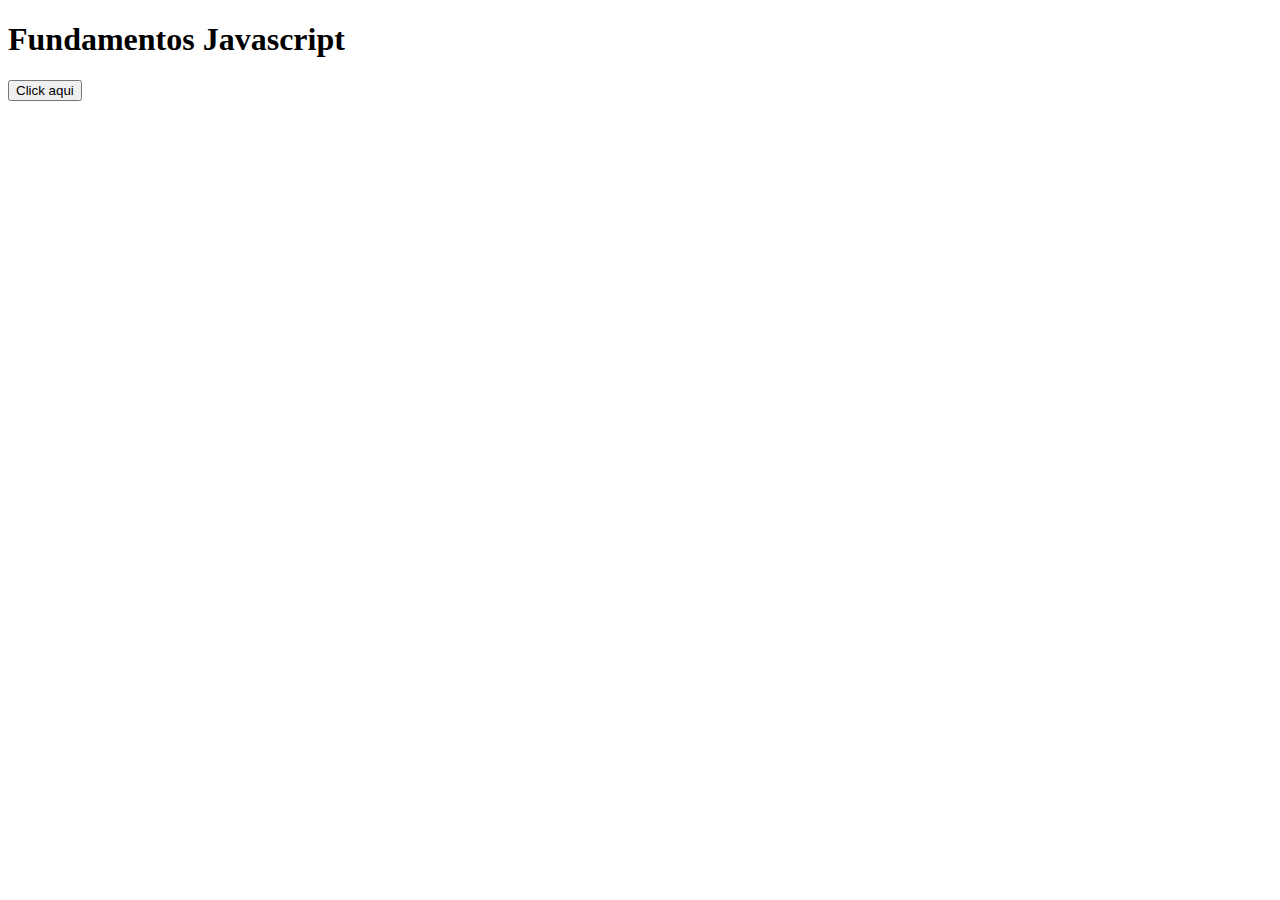
<file: index.html>
<!DOCTYPE html>
<html lang="en">
<head>
    <meta charset="UTF-8">
    <meta name="viewport" content="width=device-width, initial-scale=1.0">
    <title>Fundamentos JS</title>
    
    
</head>
<body>
    <h1>Fundamentos Javascript</h1>
    <button onclick="hola()">Click aqui</button>
    <script src="./app.js"></script>
    
</body>
</html>
</file>
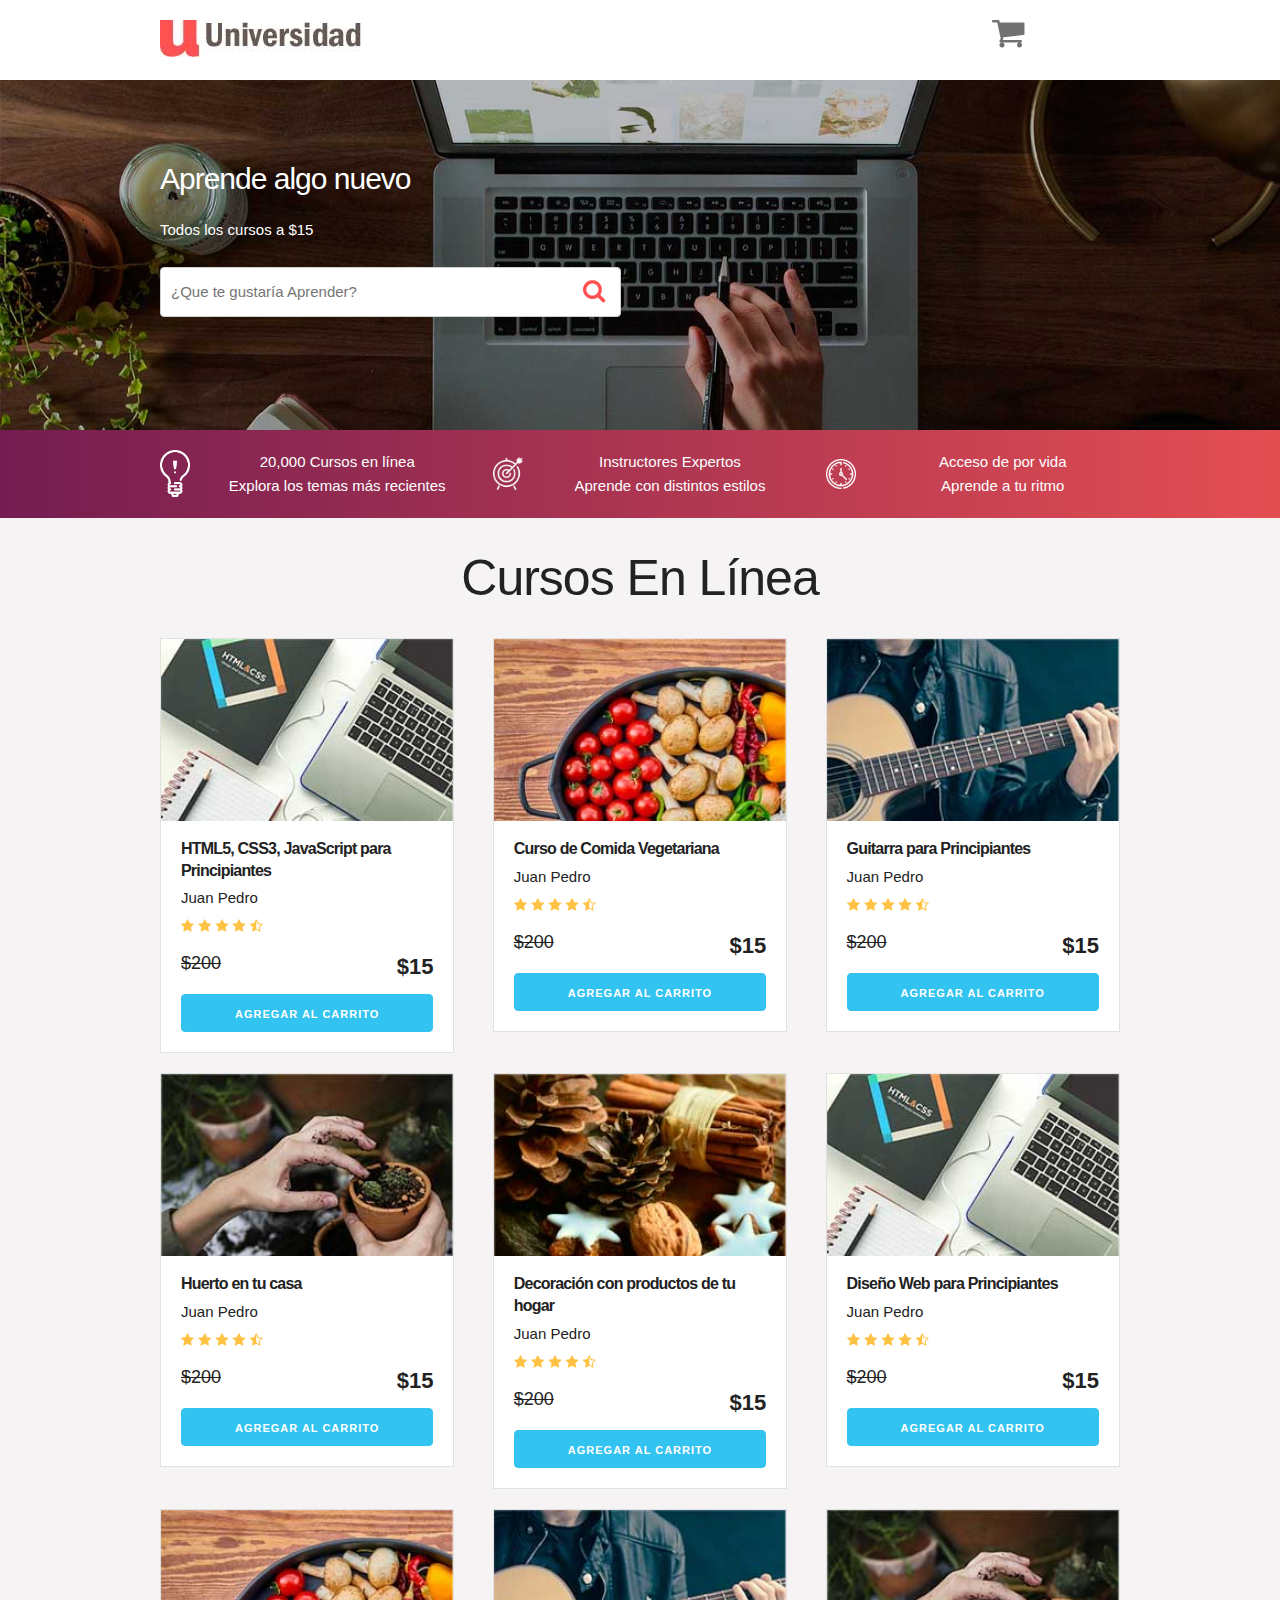
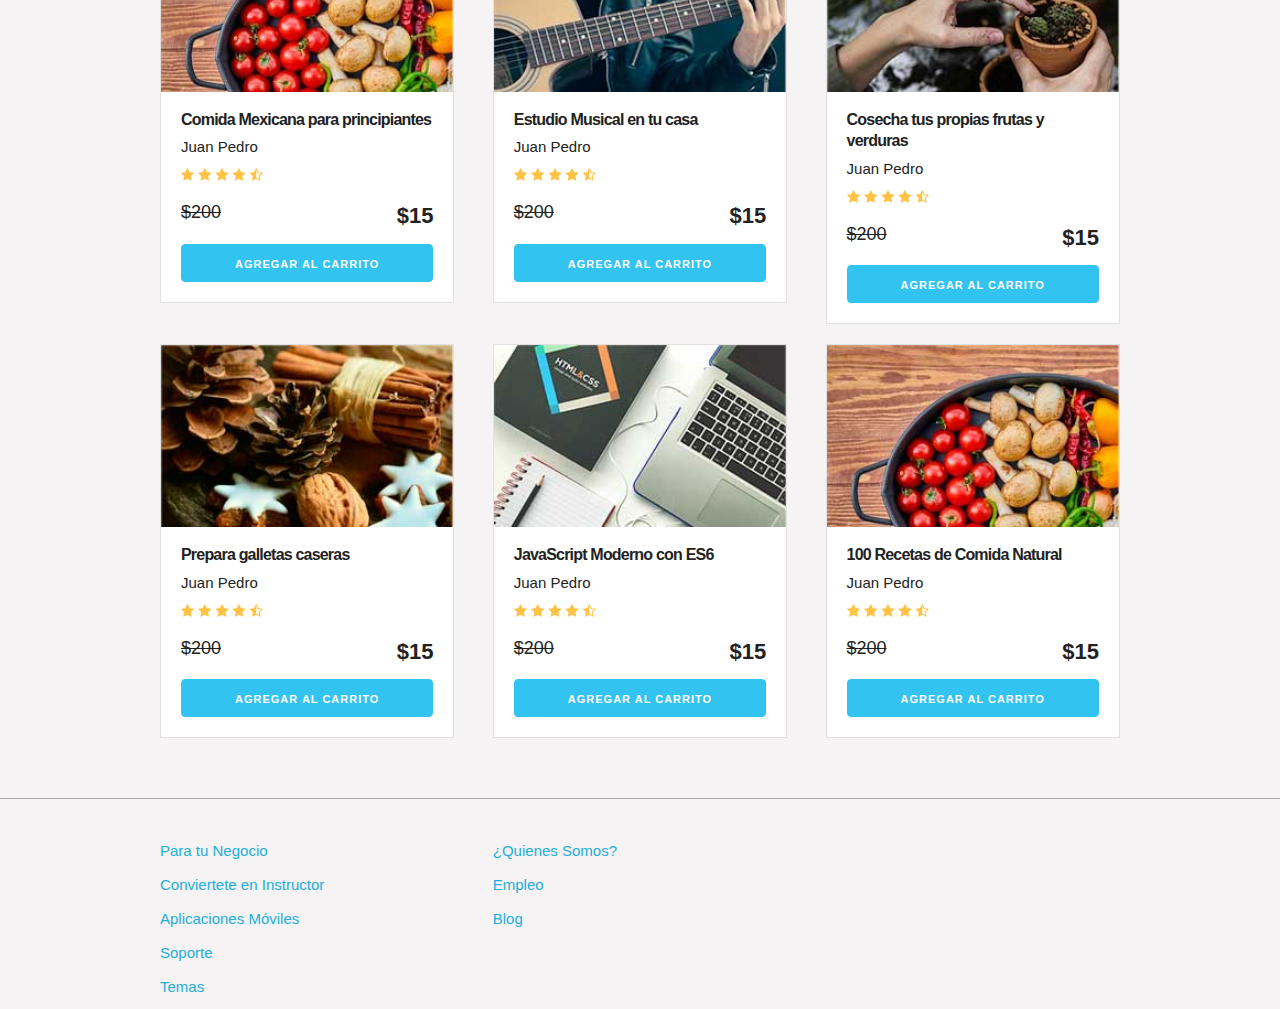
<file: CarritoJS/index.html>
<!DOCTYPE html>
<html lang="en">
<head>
    <meta charset="UTF-8">
    <meta name="viewport" content="width=device-width, initial-scale=1.0">
    <meta http-equiv="X-UA-Compatible" content="ie=edge">
    <title>Carrito</title>
    <link rel="stylesheet" href="css/normalize.css">
    <link rel="stylesheet" href="css/skeleton.css">
    <link rel="stylesheet" href="css/custom.css">
</head>
<body>
<header id="header" class="header">
    <div class="container">
        <div class="row">
            <div class="four columns">
                <img src="img/logo.jpg" id="logo">
            </div>
            <div class="two columns u-pull-right">
                <ul>
                    <li class="submenu">
                            <img src="img/cart.png" id="img-carrito">
                            <div id="carrito">
                                    
                                    <table id="lista-carrito" class="u-full-width">
                                        <thead>
                                            <tr>
                                                <th>Imagen</th>
                                                <th>Nombre</th>
                                                <th>Precio</th>
                                                <th>Cantidad</th>
                                                <th></th>
                                            </tr>
                                        </thead>
                                        <tbody></tbody>
                                    </table>

                                    <a href="#" id="vaciar-carrito" class="button u-full-width">Vaciar Carrito</a>
                            </div>
                    </li>
                </ul>
            </div>
        </div> 
    </div>
    </header>


    <div id="hero">
        <div class="container">
            <div class="row">
                    <div class="six columns">
                        <div class="contenido-hero">
                                <h2>Aprende algo nuevo</h2>
                                <p>Todos los cursos a $15</p>
                                <form action="#" id="busqueda" method="post" class="formulario">
                                    <input class="u-full-width" type="text" placeholder="¿Que te gustaría Aprender?" id="buscador">
                                    <input type="submit" id="submit-buscador" class="submit-buscador">
                                </form>
                        </div>
                    </div>
            </div> 
        </div>
    </div>

    <div class="barra">
        <div class="container">
            <div class="row">
                    <div class="four columns icono icono1">
                        <p>20,000 Cursos en línea <br>
                        Explora  los temas más recientes</p>
                    </div>
                    <div class="four columns icono icono2">
                        <p>Instructores Expertos <br>
                        Aprende con distintos estilos</p>
                    </div>
                    <div class="four columns icono icono3">
                        <p>Acceso de por vida <br>
                        Aprende a tu ritmo</p>
                    </div>
            </div>
        </div>

    </div>

    <div id="lista-cursos" class="container">
        <h1 id="encabezado" class="encabezado">Cursos En Línea</h1>
        <div class="row">
            <div class="four columns">
                <div class="card">
                    <img src="img/curso1.jpg" class="imagen-curso u-full-width">
                    <div class="info-card">
                        <h4>HTML5, CSS3, JavaScript para Principiantes</h4>
                        <p>Juan Pedro</p>
                        <img src="img/estrellas.png">
                        <p class="precio">$200  <span class="u-pull-right ">$15</span></p>
                        <a href="#" class="u-full-width button-primary button input agregar-carrito" data-id="1">Agregar Al Carrito</a>
                    </div>
                </div> <!--.card-->
            </div>
            <div class="four columns">
                    <div class="card">
                        <img src="img/curso2.jpg" class="imagen-curso u-full-width">
                        <div class="info-card">
                            <h4>Curso de Comida Vegetariana</h4>
                            <p>Juan Pedro</p>
                            <img src="img/estrellas.png">
                            <p class="precio">$200  <span class="u-pull-right ">$15</span></p>
                            <a href="#" class="u-full-width button-primary button input agregar-carrito" data-id="2">Agregar Al Carrito</a>
                        </div>
                    </div>
            </div>
            <div class="four columns">
                    <div class="card">
                        <img src="img/curso3.jpg" class="imagen-curso u-full-width">
                        <div class="info-card">
                            <h4>Guitarra para Principiantes</h4>
                            <p>Juan Pedro</p>
                            <img src="img/estrellas.png">
                            <p class="precio">$200  <span class="u-pull-right ">$15</span></p>
                            <a href="#" class="u-full-width button-primary button input agregar-carrito" data-id="3">Agregar Al Carrito</a>
                        </div>
                    </div> <!--.card-->
            </div>

        </div> <!--.row-->
        <div class="row">
            <div class="four columns">
                <div class="card">
                    <img src="img/curso4.jpg" class="imagen-curso u-full-width">
                    <div class="info-card">
                        <h4>Huerto en tu casa</h4>
                        <p>Juan Pedro</p>
                        <img src="img/estrellas.png">
                        <p class="precio">$200  <span class="u-pull-right ">$15</span></p>
                        <a href="#" class="u-full-width button-primary button input agregar-carrito" data-id="4">Agregar Al Carrito</a>
                    </div>
                </div> <!--.card-->
            </div>
            <div class="four columns">
                    <div class="card">
                        <img src="img/curso5.jpg" class="imagen-curso u-full-width">
                        <div class="info-card">
                            <h4>Decoración con productos de tu hogar</h4>
                            <p>Juan Pedro</p>
                            <img src="img/estrellas.png">
                            <p class="precio">$200  <span class="u-pull-right ">$15</span></p>
                            <a href="#" class="u-full-width button-primary button input agregar-carrito" data-id="5">Agregar Al Carrito</a>
                        </div>
                    </div> <!--.card-->
            </div>
            <div class="four columns">
                    <div class="card">
                        <img src="img/curso1.jpg" class="imagen-curso u-full-width">
                        <div class="info-card">
                            <h4>Diseño Web para Principiantes</h4>
                            <p>Juan Pedro</p>
                            <img src="img/estrellas.png">
                            <p class="precio">$200  <span class="u-pull-right ">$15</span></p>
                            <a href="#" class="u-full-width button-primary button input agregar-carrito" data-id="6">Agregar Al Carrito</a>
                        </div>
                    </div> <!--.card-->
            </div>
        </div> <!--.row-->
        <div class="row">
            <div class="four columns">
                <div class="card">
                    <img src="img/curso2.jpg" class="imagen-curso u-full-width">
                    <div class="info-card">
                        <h4>Comida Mexicana para principiantes</h4>
                        <p>Juan Pedro</p>
                        <img src="img/estrellas.png">
                        <p class="precio">$200  <span class="u-pull-right ">$15</span></p>
                        <a href="#" class="u-full-width button-primary button input agregar-carrito" data-id="7">Agregar Al Carrito</a>
                    </div>
                </div> <!--.card-->
            </div>
            <div class="four columns">
                    <div class="card">
                        <img src="img/curso3.jpg" class="imagen-curso u-full-width">
                        <div class="info-card">
                            <h4>Estudio Musical en tu casa</h4>
                            <p>Juan Pedro</p>
                            <img src="img/estrellas.png">
                            <p class="precio">$200  <span class="u-pull-right ">$15</span></p>
                            <a href="#" class="u-full-width button-primary button input agregar-carrito" data-id="8">Agregar Al Carrito</a>
                        </div>
                    </div> <!--.card-->
            </div>
            <div class="four columns">
                    <div class="card">
                        <img src="img/curso4.jpg" class="imagen-curso u-full-width">
                        <div class="info-card">
                            <h4>Cosecha tus propias frutas y verduras</h4>
                            <p>Juan Pedro</p>
                            <img src="img/estrellas.png">
                            <p class="precio">$200  <span class="u-pull-right ">$15</span></p>
                            <a href="#" class="u-full-width button-primary button input agregar-carrito" data-id="9">Agregar Al Carrito</a>
                        </div>
                    </div> <!--.card-->
            </div>
        </div> <!--.row-->
        <div class="row">
                <div class="four columns">
                    <div class="card">
                        <img src="img/curso5.jpg" class="imagen-curso u-full-width">
                        <div class="info-card">
                            <h4>Prepara galletas caseras</h4>
                            <p>Juan Pedro</p>
                            <img src="img/estrellas.png">
                            <p class="precio">$200  <span class="u-pull-right ">$15</span></p>
                            <a href="#" class="u-full-width button-primary button input agregar-carrito" data-id="10">Agregar Al Carrito</a>
                        </div>
                    </div> <!--.card-->
                </div>
                <div class="four columns">
                        <div class="card">
                            <img src="img/curso1.jpg" class="imagen-curso u-full-width">
                            <div class="info-card">
                                <h4>JavaScript Moderno con ES6</h4>
                                <p>Juan Pedro</p>
                                <img src="img/estrellas.png">
                                <p class="precio">$200  <span class="u-pull-right ">$15</span></p>
                                <a href="#" class="u-full-width button-primary button input agregar-carrito" data-id="11">Agregar Al Carrito</a>
                            </div>
                        </div> <!--.card-->
                </div>
                <div class="four columns">
                        <div class="card">
                            <img src="img/curso2.jpg" class="imagen-curso u-full-width">
                            <div class="info-card">
                                <h4>100 Recetas de Comida Natural</h4>
                                <p>Juan Pedro</p>
                                <img src="img/estrellas.png">
                                <p class="precio">$200  <span class="u-pull-right ">$15</span></p>
                                <a href="#" class="u-full-width button-primary button input agregar-carrito" data-id="12">Agregar Al Carrito</a>
                            </div>
                        </div> <!--.card-->
                </div>
            </div> <!--.row-->
    </div>  

    <footer id="footer" class="footer">
        <div class="container">
            <div class="row">
                    <div class="four columns">
                            <nav id="principal" class="menu">
                                <a class="enlace" href="#">Para tu Negocio</a>
                                <a class="enlace" href="#">Conviertete en Instructor</a>
                                <a class="enlace" href="#">Aplicaciones Móviles</a>
                                <a class="enlace" href="#">Soporte</a>
                                <a class="enlace" href="#">Temas</a>
                            </nav>
                    </div>
                    <div class="four columns">
                            <nav id="secundaria" class="menu">
                                <a class="enlace" href="#">¿Quienes Somos?</a>
                                <a class="enlace" href="#">Empleo</a>
                                <a class="enlace" href="#">Blog</a>
                            </nav>
                    </div>
            </div>
        </div>
    </footer>

    <script src="js/app.js"></script>

</body>
</html>
</file>
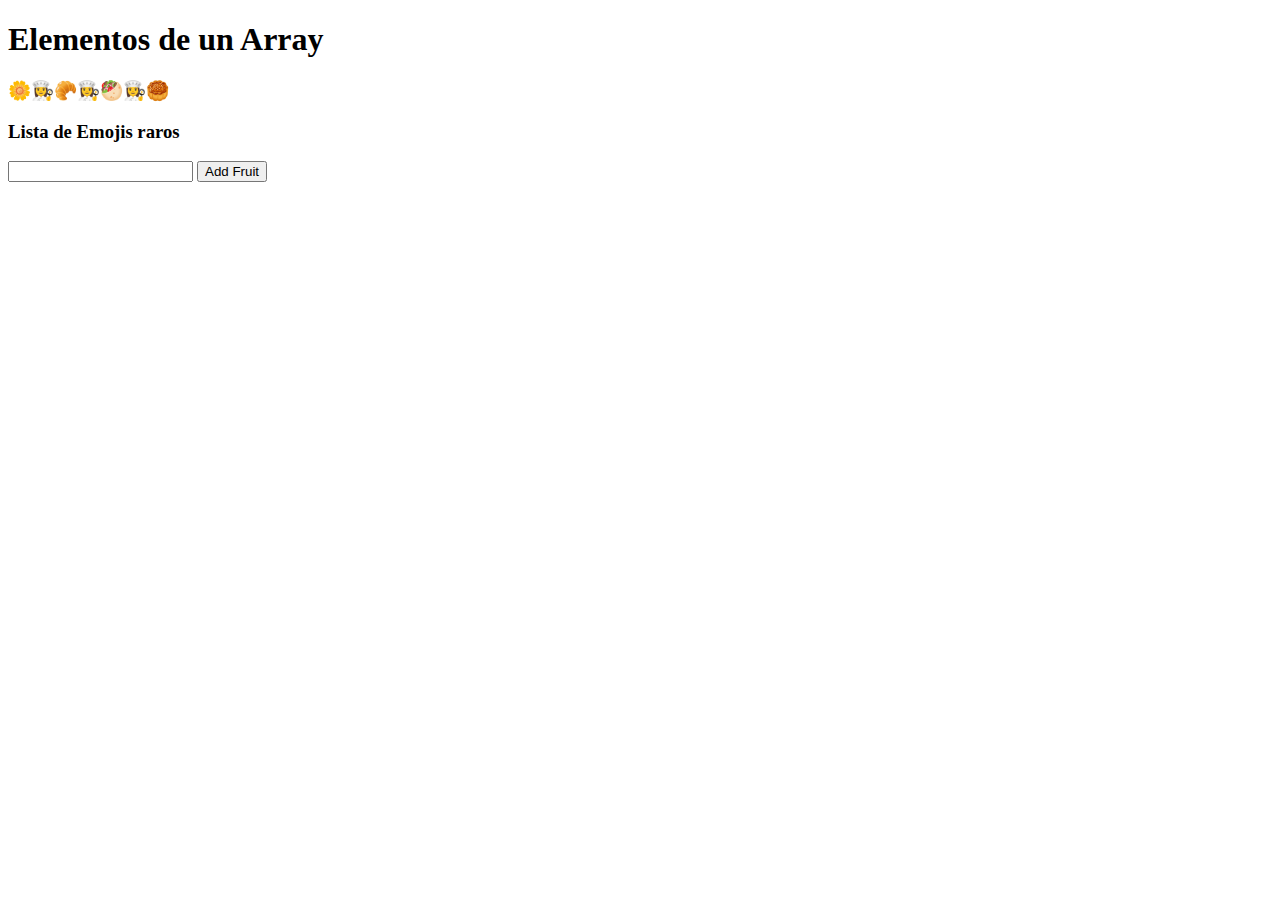
<file: arrays.html>
<!DOCTYPE html>
<html lang="en">
<head>
    <meta charset="UTF-8">
    <meta name="viewport" content="width=device-width, initial-scale=1.0">
    <title>Document</title>
</head>
<body>
    <div class="container">
        <h1>Elementos de un Array</h1>
        <h3 id="resultado"></h3>
        <h3>Lista de Emojis raros</h3>
        <input type="text" id="itemFood">
        <button onclick="addFruit()">Add Fruit</button> 
        <br>
        <ul id="comida"></ul>
    </div>
    <script src="./arrays.js"></script>
</body>
</html>
</file>
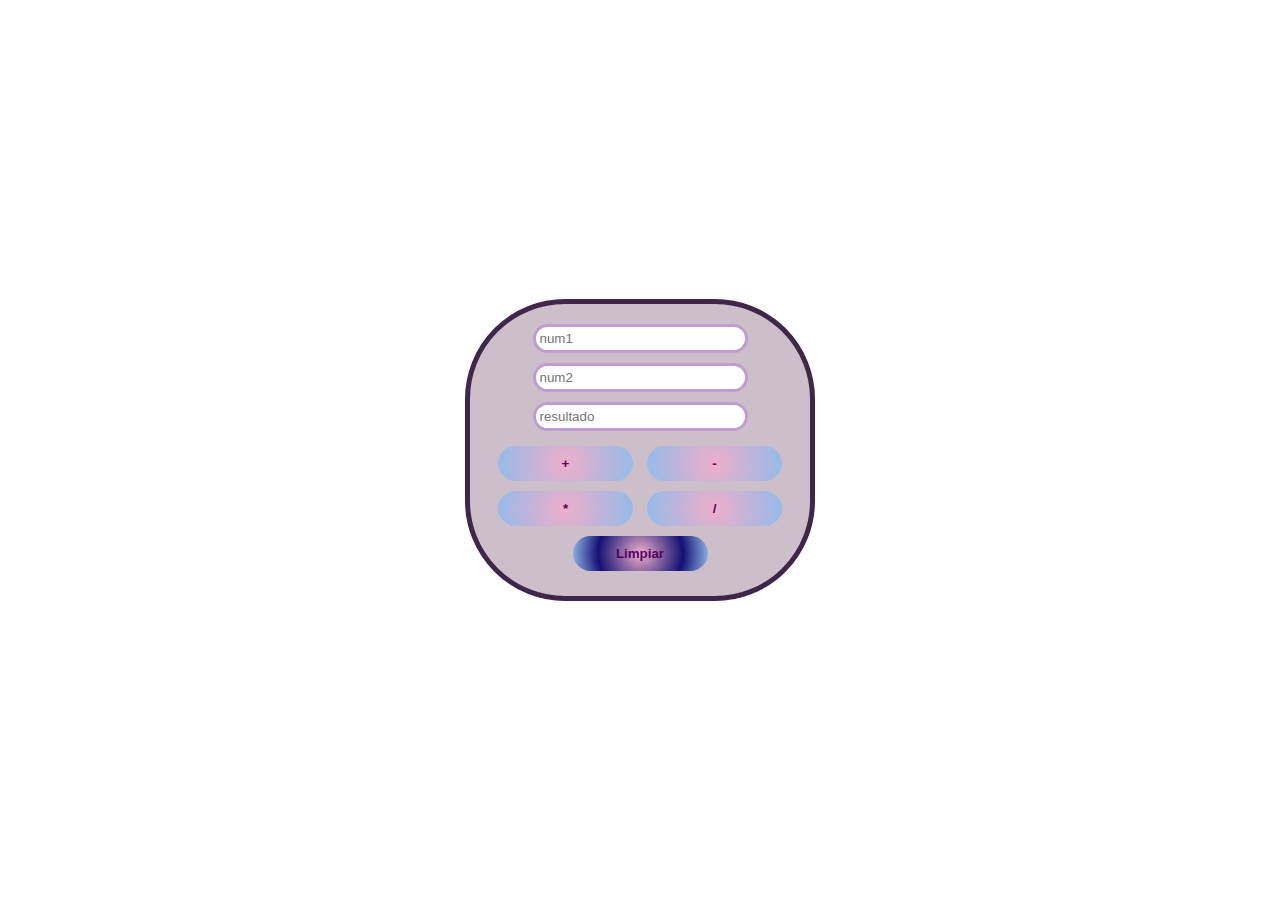
<file: calculadora.html>
<!DOCTYPE html>
<html lang="en">
<head>
    <meta charset="UTF-8">
    <meta name="viewport" content="width=device-width, initial-scale=1.0">
    <link rel="stylesheet" href="./calculadora.css">
    <title>Calculadora JS</title>
</head>
<body>
    <div class="container">
        <input type="text" name="" id="num1" placeholder="num1">
        <br>
        <input type="text" name="" id="num2" placeholder="num2">
        <br>
        <input type="text" name="" id="res" placeholder="resultado">
        <br>
        <button onclick="sumar()">+</button>
        <button onclick="restar()">-</button>
        <button onclick="multiplicar()">*</button>
        <button onclick="dividir()">/</button>
        <button class="limpiar" onclick="limpiar()">Limpiar</button>
    </div>
    <script src="./calculadora.js"></script>
</body>
</html>
</file>
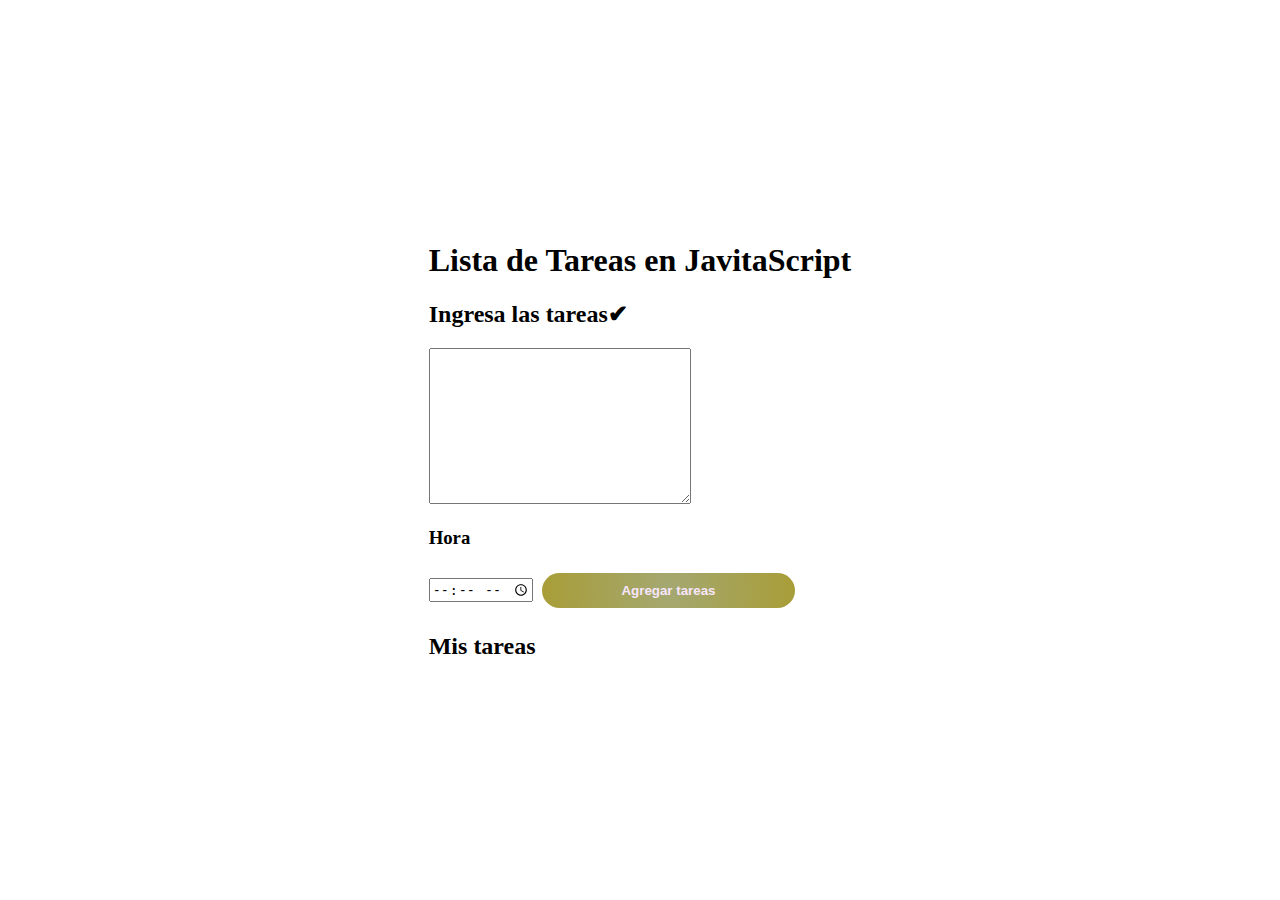
<file: tareas.html>
<!DOCTYPE html>
<html lang="en">
<head>
    <meta charset="UTF-8">
    <meta name="viewport" content="width=device-width, initial-scale=1.0">
    <link rel="stylesheet" href="./tareas.css">

    <title>Lista de tareas con Javascript</title>
</head>
<body>
    <div class="container">
        <h1>Lista de Tareas en JavitaScript</h1>
        <div id="formulario">
            <h2>Ingresa las tareas✔</h2>
            <textarea name="" id="inputTarea" cols="30" rows="10"></textarea>
            <h3>Hora</h3>
            <input type="time" name="" id="tiempo">
            <button onclick="addTarea()">Agregar tareas</button>
        </div>
        <div id="tareas">
            <h2>Mis tareas</h2>
            <ul></ul>
        </div>
    </div>
    <script src="./tareas.js"></script>
</body>
</html>
</file>
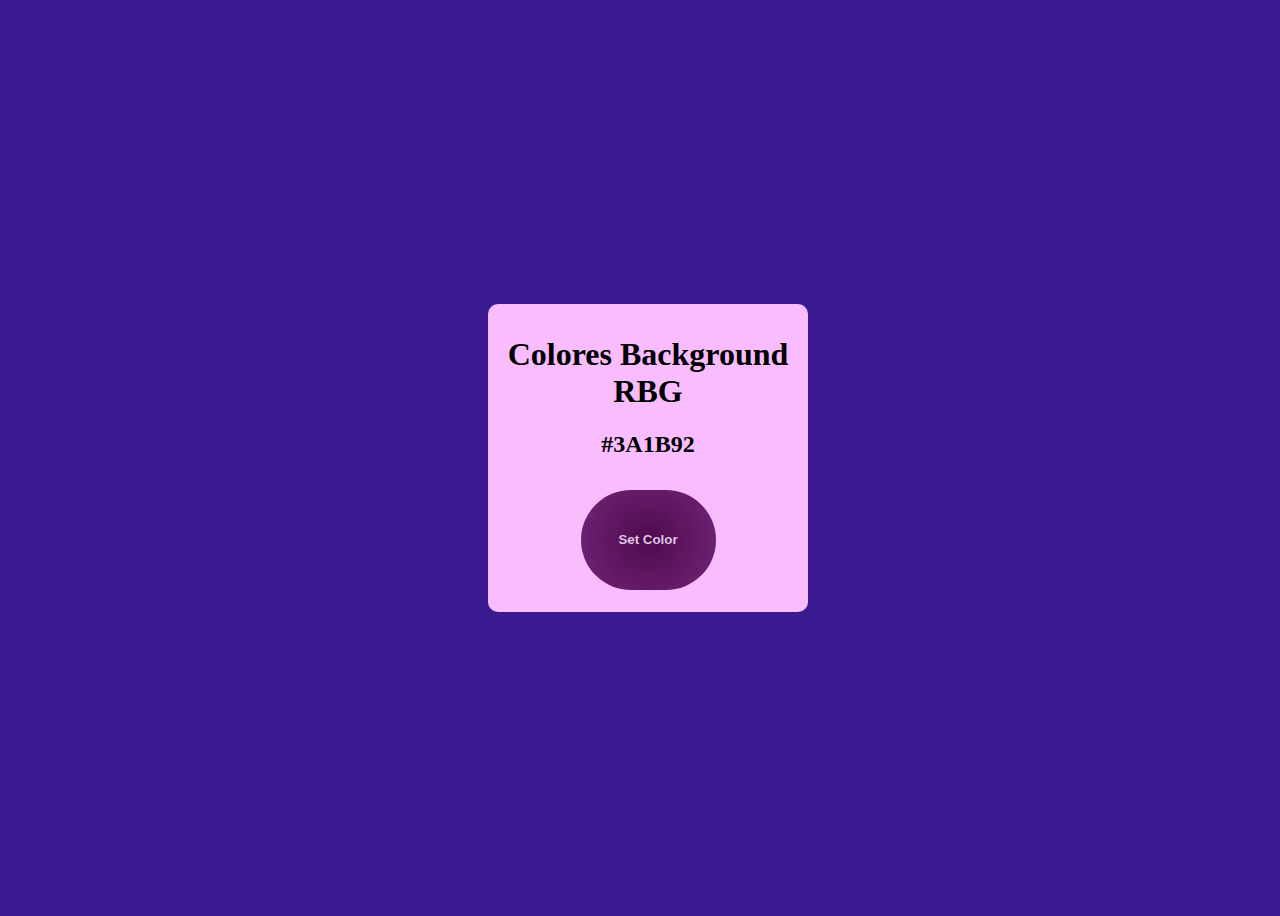
<file: dom/coloresbg.html>
<!DOCTYPE html>
<html lang="en">
<head>
    <meta charset="UTF-8">
    <meta name="viewport" content="width=device-width, initial-scale=1.0">
    <title>Colores Background</title>
    <style>
        body {
            width: 100vw;
            height: 100vh;
            display: grid;
            place-items: center;
        }
        .container {
            width: 300px;
            height: 250;
            border-radius: 10px;
            background-color: rgb(249, 188, 255);
            text-align: center;
            padding: 10px;
        }
        button {
            width: 45%;
            height: 100px;
            border: none;
            border-radius: 50px;
            font-weight: bold;
            background: radial-gradient(circle, rgb(77, 11, 77) 0%, rgb(116, 37, 121) 100%);
            color: #dec2e3; 
            margin: 12px;
        }
        button:hover {
            background-color: burlywood;

        }
    </style>
</head>
<body>
    <div class="container">
        <h1>Colores Background RBG</h1>
        <h2></h2>
        <button onclick="setColor()">Set Color</button>
    </div>
    <script src="./coloresbg.js"></script>
    
    
</body>
</html>
</file>
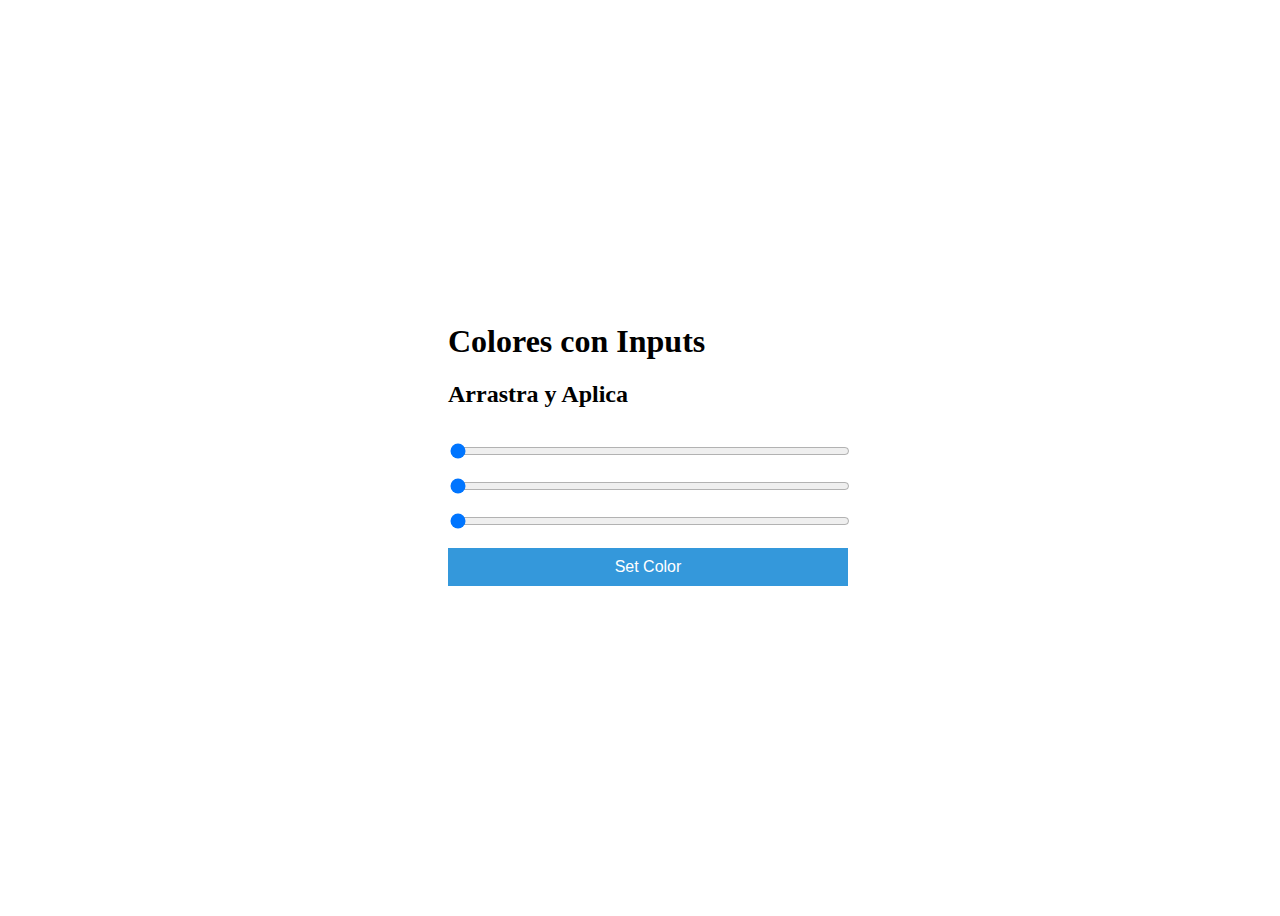
<file: dom/coloresinput.html>
<!DOCTYPE html>
<html lang="en">
<head>
    <meta charset="UTF-8">
    <meta name="viewport" content="width=device-width, initial-scale=1.0">
    <title>Colores con Inputs</title>
    <style>
        body {
            width: 100vw;
            height: 100vh;
            display: grid;
            place-items: center;
        }
        .container button {
            padding: 10px 20px;
            font-size: 16px;
            border: none;
            background-color: #3498db;
            color: white;
            cursor: pointer;
            transition: background-color 0.3s ease;
        }
        .container button:hover {
            background-color: #2980b9;
        }
        .container {
            width: 400px;
            height: 300px;
        }
        .container * {
            width: 100%;
            margin-top: 15px;
        }
    </style>
</head>
<body>
    <div class="container">
        <h1>Colores con Inputs</h1>
        <h2>Arrastra y Aplica</h2>
        <input type="range" name="" id="pink" value="0">
        <br>
        <input type="range" name="" id="purple" value="0">
        <br>
        <input type="range" name="" id="golden" value="0">
        <br>
        <button onclick="setColor()">Set Color</button>
    </div>
    <script src="./coloresinput.js"></script>
    
</body>
</html>
</file>
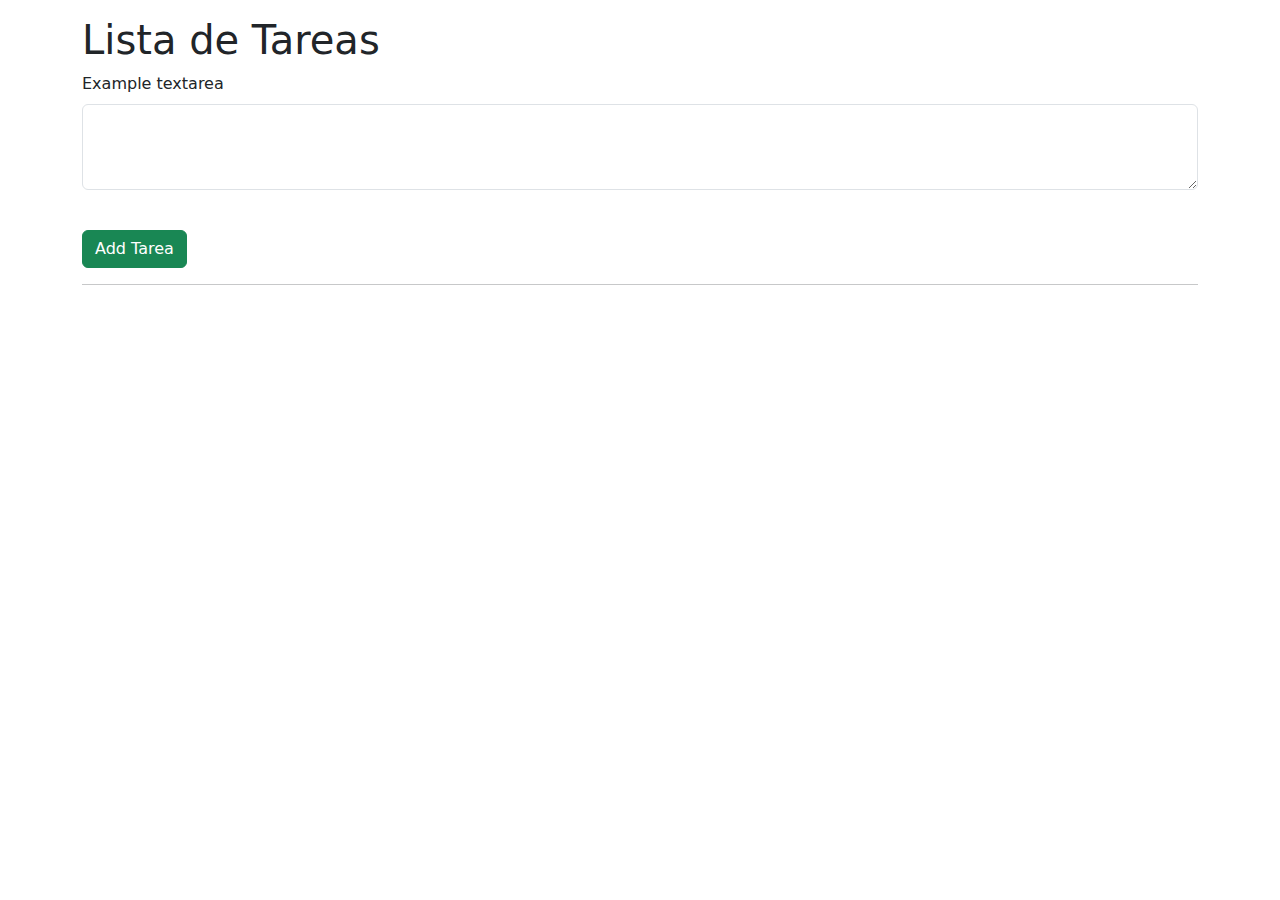
<file: dom/tareas.html>
<!DOCTYPE html>
<html lang="en">

<head>
    <meta charset="UTF-8">
    <meta name="viewport" content="width=device-width, initial-scale=1.0">
    <title>Document</title>
    <link rel="stylesheet" href="https://cdn.jsdelivr.net/npm/bootstrap@5.3.2/dist/css/bootstrap.min.css">
    <style>
        .alert .btn{
            width: 20px;
            height: 20px;
            border-radius: 50%;
            margin-right: 10px;
        }
        .red {
            background-color: rgb(64, 110, 126);
        }
        .green {
            background-color: rgb(111, 77, 225);
        }
        .yellow {
            background-color: rgb(10, 3, 86);
        }
        .alert {
            display: flex;
            flex-direction: row;
            justify-content: space-between;
        }
    </style>
</head>

<body>
    <div class="container mt-3">
        <h1>Lista de Tareas</h1>

        <div class="mb-3">
            <label for="exampleFormControlTextarea1" class="form-label">Example textarea</label>
            <textarea class="form-control" id="inputTarea" rows="3"></textarea>
            <br>
        </div>
        <button class="btn btn-success" id="btnTarea">Add Tarea</button>
        <hr>
        <div id="tareas">
        </div>
    </div>
</body>

<script src="https://cdn.jsdelivr.net/npm/bootstrap@5.3.2/dist/js/bootstrap.bundle.min.js"></script>
<script src="./tareas.js"></script>

</html>
</file>
<file: CarritoJS/css/skeleton.css>
/*
* Skeleton V2.0.4
* Copyright 2014, Dave Gamache
* www.getskeleton.com
* Free to use under the MIT license.
* http://www.opensource.org/licenses/mit-license.php
* 12/29/2014
*/


/* Table of contents
––––––––––––––––––––––––––––––––––––––––––––––––––
- Grid
- Base Styles
- Typography
- Links
- Buttons
- Forms
- Lists
- Code
- Tables
- Spacing
- Utilities
- Clearing
- Media Queries
*/


/* Grid
–––––––––––––––––––––––––––––––––––––––––––––––––– */
.container {
  position: relative;
  width: 100%;
  max-width: 960px;
  margin: 0 auto;
  padding: 0 20px;
  box-sizing: border-box; }
.column,
.columns {
  width: 100%;
  float: left;
  box-sizing: border-box; }

/* For devices larger than 400px */
@media (min-width: 400px) {
  .container {
    width: 85%;
    padding: 0; }
}

/* For devices larger than 550px */
@media (min-width: 550px) {
  .container {
    width: 80%; }
  .column,
  .columns {
    margin-left: 4%; }
  .column:first-child,
  .columns:first-child {
    margin-left: 0; }

  .one.column,
  .one.columns                    { width: 4.66666666667%; }
  .two.columns                    { width: 13.3333333333%; }
  .three.columns                  { width: 22%;            }
  .four.columns                   { width: 30.6666666667%; }
  .five.columns                   { width: 39.3333333333%; }
  .six.columns                    { width: 48%;            }
  .seven.columns                  { width: 56.6666666667%; }
  .eight.columns                  { width: 65.3333333333%; }
  .nine.columns                   { width: 74.0%;          }
  .ten.columns                    { width: 82.6666666667%; }
  .eleven.columns                 { width: 91.3333333333%; }
  .twelve.columns                 { width: 100%; margin-left: 0; }

  .one-third.column               { width: 30.6666666667%; }
  .two-thirds.column              { width: 65.3333333333%; }

  .one-half.column                { width: 48%; }

  /* Offsets */
  .offset-by-one.column,
  .offset-by-one.columns          { margin-left: 8.66666666667%; }
  .offset-by-two.column,
  .offset-by-two.columns          { margin-left: 17.3333333333%; }
  .offset-by-three.column,
  .offset-by-three.columns        { margin-left: 26%;            }
  .offset-by-four.column,
  .offset-by-four.columns         { margin-left: 34.6666666667%; }
  .offset-by-five.column,
  .offset-by-five.columns         { margin-left: 43.3333333333%; }
  .offset-by-six.column,
  .offset-by-six.columns          { margin-left: 52%;            }
  .offset-by-seven.column,
  .offset-by-seven.columns        { margin-left: 60.6666666667%; }
  .offset-by-eight.column,
  .offset-by-eight.columns        { margin-left: 69.3333333333%; }
  .offset-by-nine.column,
  .offset-by-nine.columns         { margin-left: 78.0%;          }
  .offset-by-ten.column,
  .offset-by-ten.columns          { margin-left: 86.6666666667%; }
  .offset-by-eleven.column,
  .offset-by-eleven.columns       { margin-left: 95.3333333333%; }

  .offset-by-one-third.column,
  .offset-by-one-third.columns    { margin-left: 34.6666666667%; }
  .offset-by-two-thirds.column,
  .offset-by-two-thirds.columns   { margin-left: 69.3333333333%; }

  .offset-by-one-half.column,
  .offset-by-one-half.columns     { margin-left: 52%; }

}


/* Base Styles
–––––––––––––––––––––––––––––––––––––––––––––––––– */
/* NOTE
html is set to 62.5% so that all the REM measurements throughout Skeleton
are based on 10px sizing. So basically 1.5rem = 15px :) */
html {
  font-size: 62.5%; }
body {
  font-size: 1.5em; /* currently ems cause chrome bug misinterpreting rems on body element */
  line-height: 1.6;
  font-weight: 400;
  font-family: "Raleway", "HelveticaNeue", "Helvetica Neue", Helvetica, Arial, sans-serif;
  color: #222; }


/* Typography
–––––––––––––––––––––––––––––––––––––––––––––––––– */
h1, h2, h3, h4, h5, h6 {
  margin-top: 0;
  margin-bottom: 2rem;
  font-weight: 300; }
h1 { font-size: 4.0rem; line-height: 1.2;  letter-spacing: -.1rem;}
h2 { font-size: 3.6rem; line-height: 1.25; letter-spacing: -.1rem; }
h3 { font-size: 3.0rem; line-height: 1.3;  letter-spacing: -.1rem; }
h4 { font-size: 2.4rem; line-height: 1.35; letter-spacing: -.08rem; }
h5 { font-size: 1.8rem; line-height: 1.5;  letter-spacing: -.05rem; }
h6 { font-size: 1.5rem; line-height: 1.6;  letter-spacing: 0; }

/* Larger than phablet */
@media (min-width: 550px) {
  h1 { font-size: 5.0rem; }
  h2 { font-size: 4.2rem; }
  h3 { font-size: 3.6rem; }
  h4 { font-size: 3.0rem; }
  h5 { font-size: 2.4rem; }
  h6 { font-size: 1.5rem; }
}

p {
  margin-top: 0; }


/* Links
–––––––––––––––––––––––––––––––––––––––––––––––––– */
a {
  color: #1EAEDB; }
a:hover {
  color: #0FA0CE; }


/* Buttons
–––––––––––––––––––––––––––––––––––––––––––––––––– */
.button,
button,
input[type="submit"],
input[type="reset"],
input[type="button"] {
  display: inline-block;
  height: 38px;
  padding: 0 30px;
  color: #555;
  text-align: center;
  font-size: 11px;
  font-weight: 600;
  line-height: 38px;
  letter-spacing: .1rem;
  text-transform: uppercase;
  text-decoration: none;
  white-space: nowrap;
  background-color: transparent;
  border-radius: 4px;
  border: 1px solid #bbb;
  cursor: pointer;
  box-sizing: border-box; }
.button:hover,
button:hover,
input[type="submit"]:hover,
input[type="reset"]:hover,
input[type="button"]:hover,
.button:focus,
button:focus,
input[type="submit"]:focus,
input[type="reset"]:focus,
input[type="button"]:focus {
  color: #333;
  border-color: #888;
  outline: 0; }
.button.button-primary,
button.button-primary,
input[type="submit"].button-primary,
input[type="reset"].button-primary,
input[type="button"].button-primary {
  color: #FFF;
  background-color: #33C3F0;
  border-color: #33C3F0; }
.button.button-primary:hover,
button.button-primary:hover,
input[type="submit"].button-primary:hover,
input[type="reset"].button-primary:hover,
input[type="button"].button-primary:hover,
.button.button-primary:focus,
button.button-primary:focus,
input[type="submit"].button-primary:focus,
input[type="reset"].button-primary:focus,
input[type="button"].button-primary:focus {
  color: #FFF;
  background-color: #1EAEDB;
  border-color: #1EAEDB; }


/* Forms
–––––––––––––––––––––––––––––––––––––––––––––––––– */
input[type="email"],
input[type="number"],
input[type="search"],
input[type="text"],
input[type="tel"],
input[type="url"],
input[type="password"],
textarea,
select {
  height: 38px;
  padding: 6px 10px; /* The 6px vertically centers text on FF, ignored by Webkit */
  background-color: #fff;
  border: 1px solid #D1D1D1;
  border-radius: 4px;
  box-shadow: none;
  box-sizing: border-box; }
/* Removes awkward default styles on some inputs for iOS */
input[type="email"],
input[type="number"],
input[type="search"],
input[type="text"],
input[type="tel"],
input[type="url"],
input[type="password"],
textarea {
  -webkit-appearance: none;
     -moz-appearance: none;
          appearance: none; }
textarea {
  min-height: 65px;
  padding-top: 6px;
  padding-bottom: 6px; }
input[type="email"]:focus,
input[type="number"]:focus,
input[type="search"]:focus,
input[type="text"]:focus,
input[type="tel"]:focus,
input[type="url"]:focus,
input[type="password"]:focus,
textarea:focus,
select:focus {
  border: 1px solid #33C3F0;
  outline: 0; }
label,
legend {
  display: block;
  margin-bottom: .5rem;
  font-weight: 600; }
fieldset {
  padding: 0;
  border-width: 0; }
input[type="checkbox"],
input[type="radio"] {
  display: inline; }
label > .label-body {
  display: inline-block;
  margin-left: .5rem;
  font-weight: normal; }


/* Lists
–––––––––––––––––––––––––––––––––––––––––––––––––– */
ul {
  list-style: circle inside; }
ol {
  list-style: decimal inside; }
ol, ul {
  padding-left: 0;
  margin-top: 0; }
ul ul,
ul ol,
ol ol,
ol ul {
  margin: 1.5rem 0 1.5rem 3rem;
  font-size: 90%; }
li {
  margin-bottom: 1rem; }


/* Code
–––––––––––––––––––––––––––––––––––––––––––––––––– */
code {
  padding: .2rem .5rem;
  margin: 0 .2rem;
  font-size: 90%;
  white-space: nowrap;
  background: #F1F1F1;
  border: 1px solid #E1E1E1;
  border-radius: 4px; }
pre > code {
  display: block;
  padding: 1rem 1.5rem;
  white-space: pre; }


/* Tables
–––––––––––––––––––––––––––––––––––––––––––––––––– */
th,
td {
  padding: 12px 15px;
  text-align: left;
  border-bottom: 1px solid #E1E1E1; }
th:first-child,
td:first-child {
  padding-left: 0; }
th:last-child,
td:last-child {
  padding-right: 0; }


/* Spacing
–––––––––––––––––––––––––––––––––––––––––––––––––– */
button,
.button {
  margin-bottom: 1rem; }
input,
textarea,
select,
fieldset {
  margin-bottom: 1.5rem; }
pre,
blockquote,
dl,
figure,
table,
p,
ul,
ol,
form {
  margin-bottom: 2.5rem; }


/* Utilities
–––––––––––––––––––––––––––––––––––––––––––––––––– */
.u-full-width {
  width: 100%;
  box-sizing: border-box; }
.u-max-full-width {
  max-width: 100%;
  box-sizing: border-box; }
.u-pull-right {
  float: right; }
.u-pull-left {
  float: left; }


/* Misc
–––––––––––––––––––––––––––––––––––––––––––––––––– */
hr {
  margin-top: 3rem;
  margin-bottom: 3.5rem;
  border-width: 0;
  border-top: 1px solid #E1E1E1; }


/* Clearing
–––––––––––––––––––––––––––––––––––––––––––––––––– */

/* Self Clearing Goodness */
.container:after,
.row:after,
.u-cf {
  content: "";
  display: table;
  clear: both; }


/* Media Queries
–––––––––––––––––––––––––––––––––––––––––––––––––– */
/*
Note: The best way to structure the use of media queries is to create the queries
near the relevant code. For example, if you wanted to change the styles for buttons
on small devices, paste the mobile query code up in the buttons section and style it
there.
*/


/* Larger than mobile */
@media (min-width: 400px) {}

/* Larger than phablet (also point when grid becomes active) */
@media (min-width: 550px) {}

/* Larger than tablet */
@media (min-width: 750px) {}

/* Larger than desktop */
@media (min-width: 1000px) {}

/* Larger than Desktop HD */
@media (min-width: 1200px) {}
</file>
<file: CarritoJS/css/custom.css>
html {
    font-size: 62.5%;
}
body {
    background-color: #f5f3f3
}
h1 {
    text-align: center;
}
h2 {
    font-size: 3rem;
}
h4 {
    font-size: 16px;
    font-weight: 700;
}
header {
    padding: 20px 0 0 0;
    background: white;
    text-align: center;
}
@media (min-width: 750px) {
    header {
        text-align: left;
    }
}
.borrar-curso {
    background-color: red;
    border-radius: 50%;
    padding: 5px 10px;
    text-decoration: none;
    color: white;
    font-weight: bold;
}

ul {
    list-style: none;
}
#hero {
    background-image:url(../img/hero.jpg);
    height: 350px;
    background-size: cover;
}
#encabezado {
    margin: 30px 0;
}
.submenu {
    position: relative;
}

.submenu #carrito{
    display: none;
}
.submenu:hover #carrito{
    display: block;
    position: absolute;
    right:0;

    top:100%;
    z-index: 1;
    background-color: white;
    padding: 20px;
    min-height: 400px;
    min-width: 300px;
}
.vacio {
    padding: 10px;
    background-color: crimson;
    text-align: center;
    border-radius: 10px;
    color: white;
}
.contenido-hero {
    margin-top: 80px;
    color: white;
}
.contenido-hero form {
    position: relative;
    margin-bottom: 0;
}
.contenido-hero form #buscador {
    height: 50px;
    margin-bottom: 0;
}
.contenido-hero form .submit-buscador {
    position: absolute;
    right:0;
    top:0;
    height: 100%;
    padding: 0;
    display: block;
    text-indent: -9999px;
    width: 50px;
    background-image: url(../img/lupa.png);
    background-position: right center;
    background-repeat: no-repeat;
    border:none;
}


.barra {
    padding: 20px 0;
    background: #741d51; /* Old browsers */
    background: -moz-linear-gradient(left, #741d51 0%, #e44e52 100%); /* FF3.6-15 */
    background: -webkit-linear-gradient(left, #741d51 0%,#e44e52 100%); /* Chrome10-25,Safari5.1-6 */
    background: linear-gradient(to right, #741d51 0%,#e44e52 100%); /* W3C, IE10+, FF16+, Chrome26+, Opera12+, Safari7+ */
    filter: progid:DXImageTransform.Microsoft.gradient( startColorstr='#741d51', endColorstr='#e44e52',GradientType=1 ); /* IE6-9 */
}

.barra p {
    margin:0;
    color: white;
}
.icono {
    background-repeat: no-repeat;
    background-position: left center;
    padding-left: 60px;
    background-size: 30px;
    margin-bottom: 40px;
    text-align: center;
}
@media (min-width: 750px) {
    .icono {
        margin-bottom:0;
    }
}
.icono1 {
    background-image: url(../img/icono1.png);
}
.icono2 {
    background-image: url(../img/icono2.png);
}
.icono3 {
    background-image: url(../img/icono3.png);
}

#lista-cursos .row {
    margin-bottom:20px;
}
.agregar-carrito {
    margin:10px 0;
}

.card {
    text-align: center;
    border: 1px solid #e1e1e1;
    background: white;
}
@media (min-width: 550px) {
    .card {
        text-align: left;
    }
}
.info-card  {
    padding: 10px 20px;
}

.info-card p, 
.card h4 {
    margin-bottom: 5px;
}
.info-card .precio {
    text-decoration: line-through;
    font-size: 18px;
    margin-top: 10px;
}
.info-card .precio span {
    font-weight: 700;
    font-size: 22px;
}


.footer {
    margin-top: 40px;
    border-top:1px solid #aaa;;
    padding-top: 40px;   
}
.footer .menu a{
display: block;
margin-bottom: 10px;
text-decoration: none;
}
</file>
<file: calculadora.css>
body {
    background-image: url('https://i.pinimg.com/564x/d0/0a/e0/d00ae0d77a4d0a17dc9e082c399c0771.jpg'); 
    background-size: cover;
    margin: 0;
    display: flex;
    justify-content: center;
    align-items: center;
    height: 100vh;
}

.container {
    background-color: rgba(124, 88, 116, 0.386); 
    border: 5px solid #40264b; 
    border-radius: 100px;
    padding: 20px;
    text-align: center;
    width: 300px;
}

input[type="text"] {
    width: 67%;
    padding: 4px;
    margin-bottom: 10px;
    border: 3px solid #c29bd2;
    border-radius: 77px;
}

button {
    width: 45%;
    padding: 10px;
    border: none;
    border-radius: 65px;
    font-weight: bold;
    background: radial-gradient(circle, rgba(238,174,202,1) 0%, rgba(148,187,233,1) 100%);
    color: #550363; 
    margin: 5px;
}

button.limpiar {
    background: rgb(238,174,202);
background: radial-gradient(circle, rgba(238,174,202,1) 0%, rgba(19,17,115,1) 61%, rgba(148,187,233,1) 100%);
}
</file>
<file: tareas.css>
body {
    background-image: url('https://i.pinimg.com/564x/1b/c7/09/1bc709f54ad0d62a4b5a37a9a6aa7ddd.jpg'); 
    background-size: cover;
    margin: 0;
    display: flex;
    justify-content: center;
    align-items: center;
    height: 100vh;
}


button {
    width: 60%;
    padding: 10px;
    border: none;
    border-radius: 65px;
    font-weight: bold;
    background: radial-gradient(circle, rgb(164, 168, 114) 0%, rgb(168, 157, 55) 100%);
    color: #f8e6fb; 
    margin: 5px;
}
</file>
